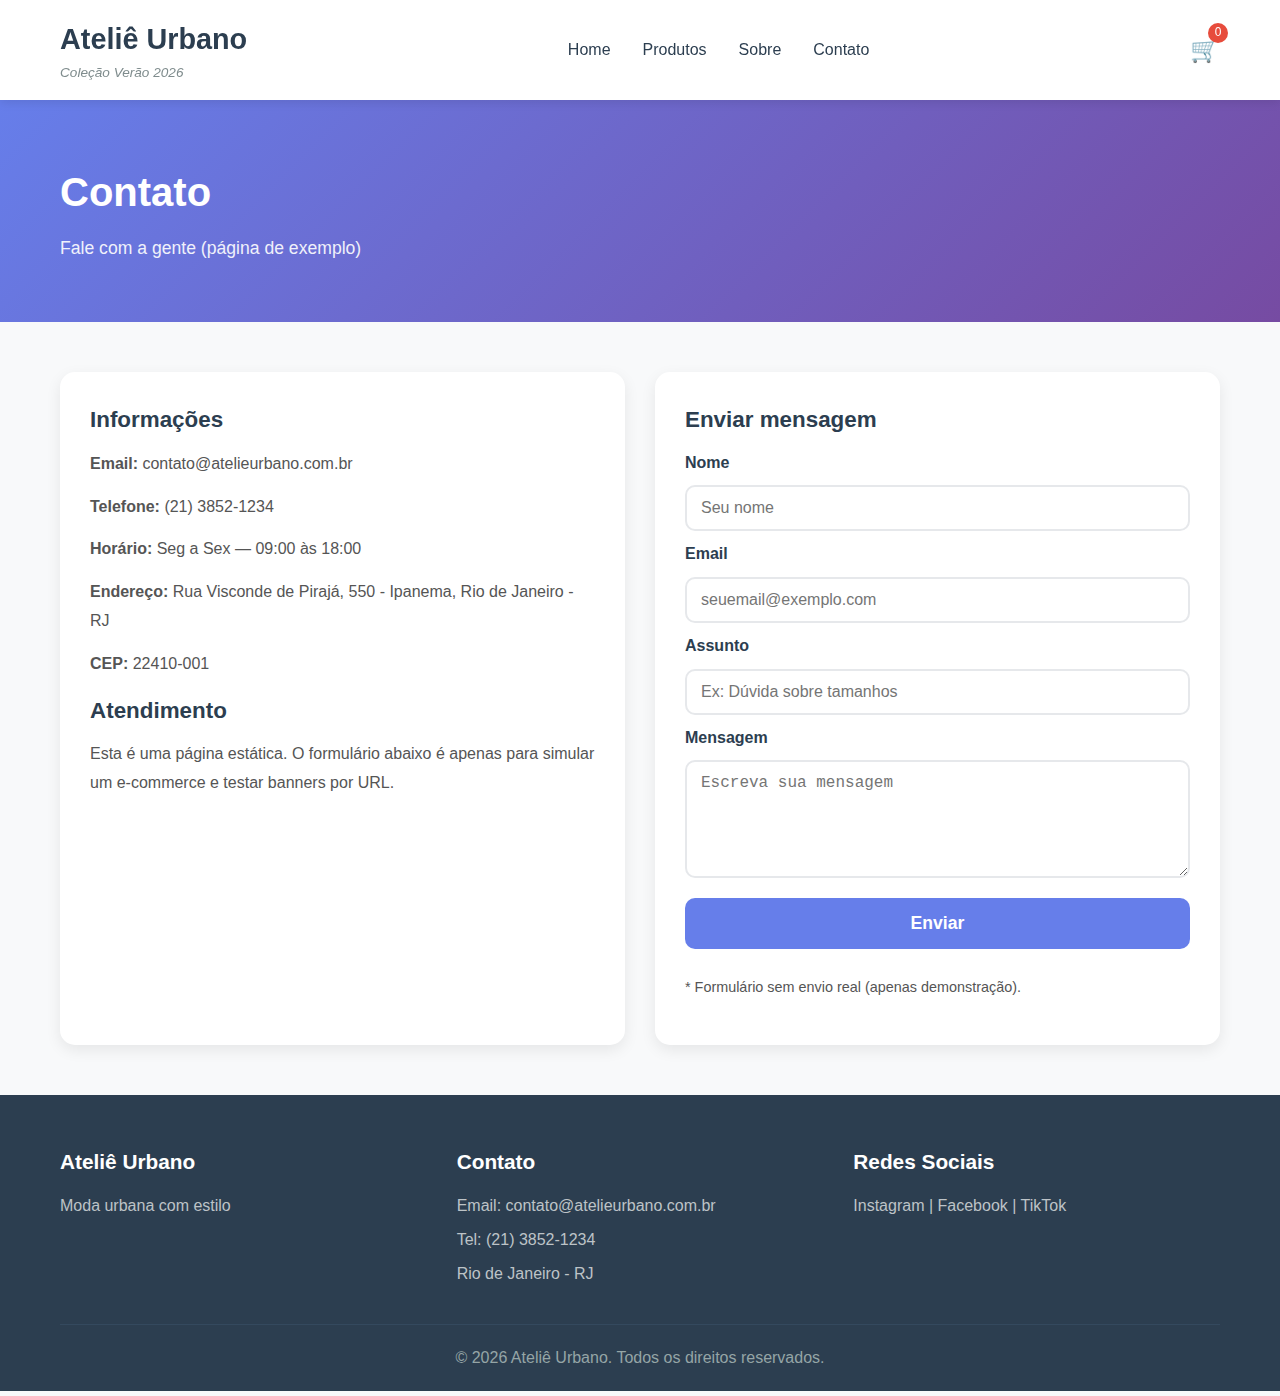
<file: contato.html>
<!DOCTYPE html>
<html lang="pt-BR">
<head>
    <meta charset="UTF-8">
    <meta name="viewport" content="width=device-width, initial-scale=1.0">
    <title>Contato - Ateliê Urbano</title>
    <link rel="stylesheet" href="styles.css">
    <script src="https://futuriza-challenge.vercel.app/magic-banner.js"></script>
    <link rel="icon" type="image/png" href="favicon.png">
</head>
<body>
    <header>
        <div class="container">
            <div class="logo">
                <h1>Ateliê Urbano</h1>
                <p class="tagline">Coleção Verão 2026</p>
            </div>
            <nav>
                <ul>
                    <li><a href="index.html">Home</a></li>
                    <li><a href="produtos.html">Produtos</a></li>
                    <li><a href="sobre.html">Sobre</a></li>
                    <li><a href="contato.html">Contato</a></li>
                </ul>
            </nav>
            <div class="cart-icon">
                <span>🛒</span>
                <span class="cart-count">0</span>
            </div>
        </div>
    </header>

    <section class="page-hero">
        <div class="container">
            <h2>Contato</h2>
            <p>Fale com a gente (página de exemplo)</p>
        </div>
    </section>

    <section class="page-content">
        <div class="container">
            <div class="contact-grid">
                <div class="content-card">
                    <h3>Informações</h3>
                    <p><strong>Email:</strong> contato@atelieurbano.com.br</p>
                    <p><strong>Telefone:</strong> (21) 3852-1234</p>
                    <p><strong>Horário:</strong> Seg a Sex — 09:00 às 18:00</p>
                    <p><strong>Endereço:</strong> Rua Visconde de Pirajá, 550 - Ipanema, Rio de Janeiro - RJ</p>
                    <p><strong>CEP:</strong> 22410-001</p>

                    <h3>Atendimento</h3>
                    <p>Esta é uma página estática. O formulário abaixo é apenas para simular um e-commerce e testar banners por URL.</p>
                </div>

                <div class="content-card">
                    <h3>Enviar mensagem</h3>
                    <form class="contact-form">
                        <label for="nome">Nome</label>
                        <input id="nome" name="nome" type="text" placeholder="Seu nome" required>

                        <label for="email">Email</label>
                        <input id="email" name="email" type="email" placeholder="seuemail@exemplo.com" required>

                        <label for="assunto">Assunto</label>
                        <input id="assunto" name="assunto" type="text" placeholder="Ex: Dúvida sobre tamanhos" required>

                        <label for="mensagem">Mensagem</label>
                        <textarea id="mensagem" name="mensagem" rows="5" placeholder="Escreva sua mensagem" required></textarea>

                        <button type="submit" class="btn-add-cart">Enviar</button>
                        <p class="form-note">* Formulário sem envio real (apenas demonstração).</p>
                    </form>
                </div>
            </div>
        </div>
    </section>

    <footer>
        <div class="container">
            <div class="footer-content">
                <div class="footer-section">
                    <h3>Ateliê Urbano</h3>
                    <p>Moda urbana com estilo</p>
                </div>
                <div class="footer-section">
                    <h3>Contato</h3>
                    <p>Email: contato@atelieurbano.com.br</p>
                    <p>Tel: (21) 3852-1234</p>
                    <p>Rio de Janeiro - RJ</p>
                </div>
                <div class="footer-section">
                    <h3>Redes Sociais</h3>
                    <p>Instagram | Facebook | TikTok</p>
                </div>
            </div>
            <p class="copyright">&copy; 2026 Ateliê Urbano. Todos os direitos reservados.</p>
        </div>
    </footer>
</body>
</html>
</file>
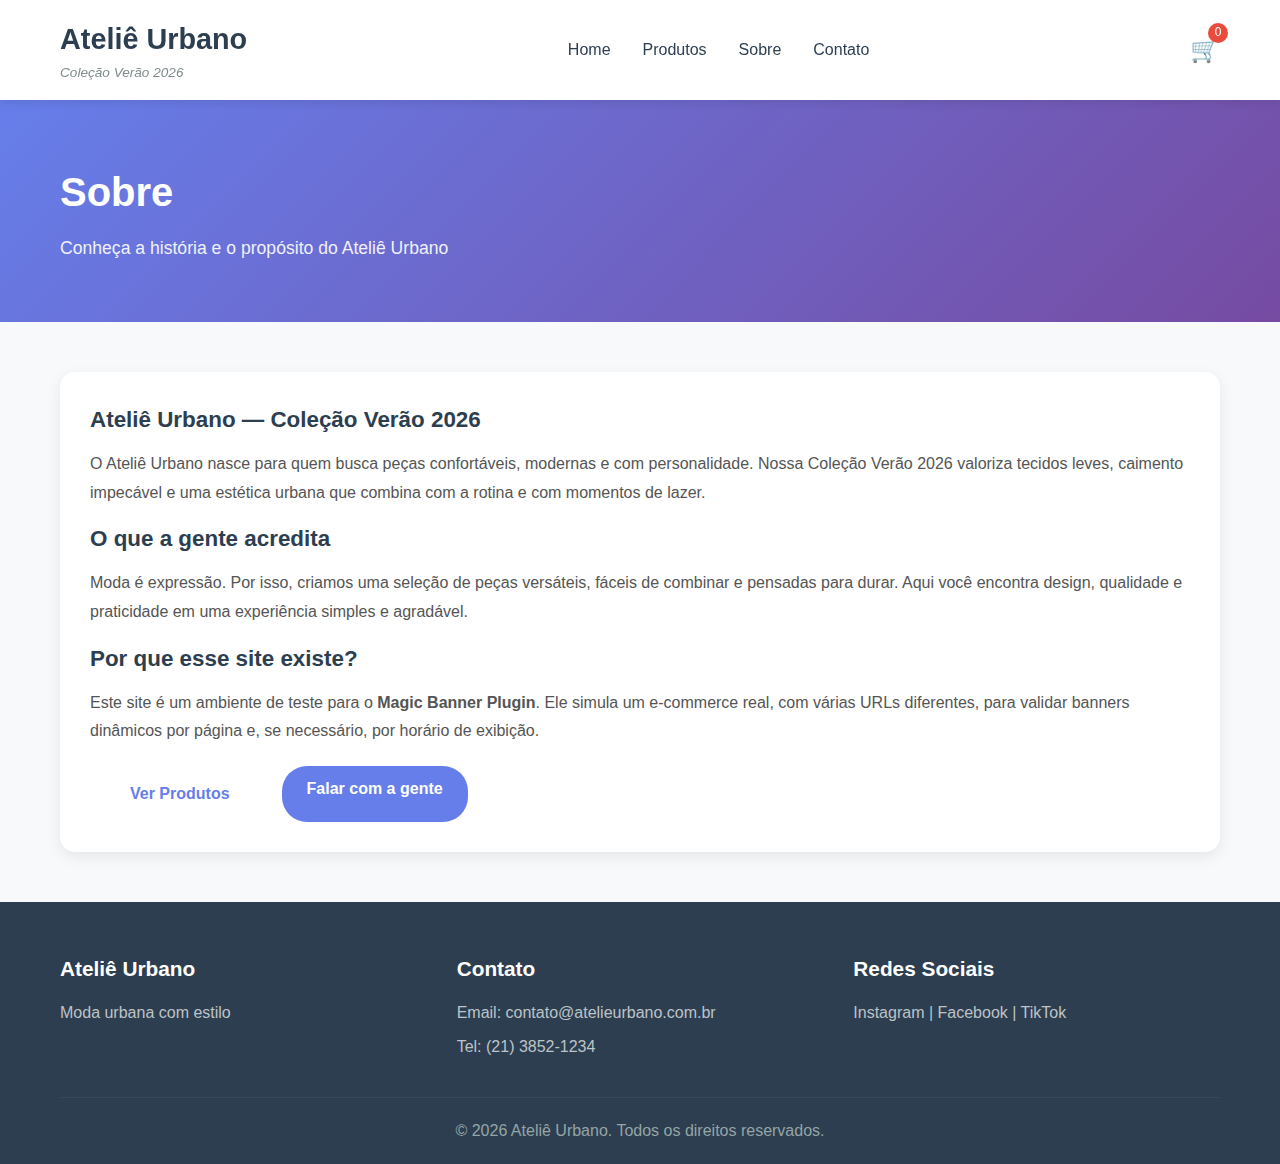
<file: sobre.html>
<!DOCTYPE html>
<html lang="pt-BR">
<head>
    <meta charset="UTF-8">
    <meta name="viewport" content="width=device-width, initial-scale=1.0">
    <title>Sobre - Ateliê Urbano</title>
    <link rel="stylesheet" href="styles.css">
    <script src="https://futuriza-challenge.vercel.app/magic-banner.js"></script>
    <link rel="icon" type="image/png" href="favicon.png">
</head>
<body>
    <header>
        <div class="container">
            <div class="logo">
                <h1>Ateliê Urbano</h1>
                <p class="tagline">Coleção Verão 2026</p>
            </div>
            <nav>
                <ul>
                    <li><a href="index.html">Home</a></li>
                    <li><a href="produtos.html">Produtos</a></li>
                    <li><a href="sobre.html">Sobre</a></li>
                    <li><a href="contato.html">Contato</a></li>
                </ul>
            </nav>
            <div class="cart-icon">
                <span>🛒</span>
                <span class="cart-count">0</span>
            </div>
        </div>
    </header>

    <section class="page-hero">
        <div class="container">
            <h2>Sobre</h2>
            <p>Conheça a história e o propósito do Ateliê Urbano</p>
        </div>
    </section>

    <section class="page-content">
        <div class="container">
            <div class="content-card">
                <h3>Ateliê Urbano — Coleção Verão 2026</h3>
                <p>O Ateliê Urbano nasce para quem busca peças confortáveis, modernas e com personalidade. Nossa Coleção Verão 2026 valoriza tecidos leves, caimento impecável e uma estética urbana que combina com a rotina e com momentos de lazer.</p>

                <h3>O que a gente acredita</h3>
                <p>Moda é expressão. Por isso, criamos uma seleção de peças versáteis, fáceis de combinar e pensadas para durar. Aqui você encontra design, qualidade e praticidade em uma experiência simples e agradável.</p>

                <h3>Por que esse site existe?</h3>
                <p>Este site é um ambiente de teste para o <strong>Magic Banner Plugin</strong>. Ele simula um e-commerce real, com várias URLs diferentes, para validar banners dinâmicos por página e, se necessário, por horário de exibição.</p>

                <div class="cta-row">
                    <a href="produtos.html" class="btn-primary">Ver Produtos</a>
                    <a href="contato.html" class="btn-secondary">Falar com a gente</a>
                </div>
            </div>
        </div>
    </section>

    <footer>
        <div class="container">
            <div class="footer-content">
                <div class="footer-section">
                    <h3>Ateliê Urbano</h3>
                    <p>Moda urbana com estilo</p>
                </div>
                <div class="footer-section">
                    <h3>Contato</h3>
                    <p>Email: contato@atelieurbano.com.br</p>
                    <p>Tel: (21) 3852-1234</p>
                </div>
                <div class="footer-section">
                    <h3>Redes Sociais</h3>
                    <p>Instagram | Facebook | TikTok</p>
                </div>
            </div>
            <p class="copyright">&copy; 2026 Ateliê Urbano. Todos os direitos reservados.</p>
        </div>
    </footer>
</body>
</html>
</file>
<file: styles.css>
* {
    margin: 0;
    padding: 0;
    box-sizing: border-box;
}

body {
    font-family: 'Segoe UI', Tahoma, Geneva, Verdana, sans-serif;
    line-height: 1.6;
    color: #333;
    background-color: #f8f9fa;
}

.container {
    max-width: 1200px;
    margin: 0 auto;
    padding: 0 20px;
}

header {
    background-color: #fff;
    box-shadow: 0 2px 10px rgba(0,0,0,0.1);
    position: sticky;
    top: 0;
    z-index: 100;
}

header .container {
    display: flex;
    justify-content: space-between;
    align-items: center;
    padding: 1rem 20px;
}

.logo h1 {
    font-size: 1.8rem;
    color: #2c3e50;
    font-weight: 700;
}

.logo .tagline {
    font-size: 0.85rem;
    color: #7f8c8d;
    font-style: italic;
}

nav ul {
    display: flex;
    list-style: none;
    gap: 2rem;
}

nav a {
    text-decoration: none;
    color: #2c3e50;
    font-weight: 500;
    transition: color 0.3s;
}

nav a:hover {
    color: #e74c3c;
}

.cart-icon {
    position: relative;
    font-size: 1.5rem;
    cursor: pointer;
}

.cart-count {
    position: absolute;
    top: -8px;
    right: -8px;
    background-color: #e74c3c;
    color: white;
    border-radius: 50%;
    width: 20px;
    height: 20px;
    display: flex;
    align-items: center;
    justify-content: center;
    font-size: 0.75rem;
}

.hero {
    background: linear-gradient(135deg, #667eea 0%, #764ba2 100%);
    color: white;
    padding: 100px 20px;
    text-align: center;
}

.hero-content h2 {
    font-size: 3rem;
    margin-bottom: 1rem;
    font-weight: 700;
}

.hero-content p {
    font-size: 1.3rem;
    margin-bottom: 2rem;
    opacity: 0.9;
}

.btn-primary {
    display: inline-block;
    background-color: #fff;
    color: #667eea;
    padding: 15px 40px;
    text-decoration: none;
    border-radius: 50px;
    font-weight: 600;
    transition: transform 0.3s, box-shadow 0.3s;
}

.btn-primary:hover {
    transform: translateY(-3px);
    box-shadow: 0 10px 25px rgba(0,0,0,0.2);
}

.products {
    padding: 80px 20px;
}

.products h2 {
    text-align: center;
    font-size: 2.5rem;
    margin-bottom: 3rem;
    color: #2c3e50;
}

.product-grid {
    display: grid;
    grid-template-columns: repeat(auto-fit, minmax(280px, 1fr));
    gap: 30px;
}

.product-card {
    background-color: #fff;
    border-radius: 15px;
    overflow: hidden;
    box-shadow: 0 5px 15px rgba(0,0,0,0.1);
    transition: transform 0.3s, box-shadow 0.3s;
}

.product-card:hover {
    transform: translateY(-10px);
    box-shadow: 0 15px 30px rgba(0,0,0,0.2);
}

.product-image {
    position: relative;
    overflow: hidden;
    height: 350px;
}

.product-image img {
    width: 100%;
    height: 100%;
    object-fit: cover;
    transition: transform 0.3s;
}

.product-card:hover .product-image img {
    transform: scale(1.1);
}

.badge {
    position: absolute;
    top: 15px;
    right: 15px;
    background-color: #27ae60;
    color: white;
    padding: 5px 15px;
    border-radius: 20px;
    font-size: 0.85rem;
    font-weight: 600;
}

.badge.sale {
    background-color: #e74c3c;
}

.product-info {
    padding: 20px;
}

.product-info h3 {
    font-size: 1.2rem;
    margin-bottom: 10px;
    color: #2c3e50;
}

.price {
    font-size: 1.5rem;
    color: #27ae60;
    font-weight: 700;
    margin-bottom: 15px;
}

.old-price {
    text-decoration: line-through;
    color: #95a5a6;
    font-size: 1rem;
    margin-right: 10px;
}

.btn-secondary {
    display: inline-block;
    background-color: #667eea;
    color: white;
    padding: 10px 25px;
    text-decoration: none;
    border-radius: 25px;
    font-weight: 600;
    transition: background-color 0.3s;
}

.btn-secondary:hover {
    background-color: #764ba2;
}

.about {
    background-color: #fff;
    padding: 80px 20px;
    text-align: center;
}

.about h2 {
    font-size: 2.5rem;
    margin-bottom: 2rem;
    color: #2c3e50;
}

.about p {
    font-size: 1.2rem;
    max-width: 800px;
    margin: 0 auto;
    color: #555;
    line-height: 1.8;
}

footer {
    background-color: #2c3e50;
    color: white;
    padding: 50px 20px 20px;
}

.footer-content {
    display: grid;
    grid-template-columns: repeat(auto-fit, minmax(250px, 1fr));
    gap: 30px;
    margin-bottom: 30px;
}

.footer-section h3 {
    margin-bottom: 15px;
    font-size: 1.3rem;
}

.footer-section p {
    color: #bdc3c7;
    margin-bottom: 8px;
}

.copyright {
    text-align: center;
    padding-top: 20px;
    border-top: 1px solid #34495e;
    color: #95a5a6;
}

.product-detail {
    padding: 40px 20px;
    background-color: #fff;
}

.breadcrumb {
    margin-bottom: 30px;
    font-size: 0.9rem;
    color: #7f8c8d;
}

.breadcrumb a {
    color: #667eea;
    text-decoration: none;
}

.breadcrumb a:hover {
    text-decoration: underline;
}

.product-detail-grid {
    display: grid;
    grid-template-columns: 1fr 1fr;
    gap: 50px;
    margin-top: 30px;
}

.product-detail-image img {
    width: 100%;
    border-radius: 15px;
    box-shadow: 0 5px 20px rgba(0,0,0,0.1);
}

.product-detail-info {
    display: flex;
    flex-direction: column;
}

.product-detail-info .badge {
    position: static;
    display: inline-block;
    width: fit-content;
    margin-bottom: 15px;
}

.product-detail-info h1 {
    font-size: 2.5rem;
    color: #2c3e50;
    margin-bottom: 10px;
}

.product-code {
    color: #95a5a6;
    font-size: 0.9rem;
    margin-bottom: 20px;
}

.product-description {
    margin: 30px 0;
    line-height: 1.8;
}

.product-description h3 {
    font-size: 1.5rem;
    color: #2c3e50;
    margin-bottom: 15px;
}

.product-description h4 {
    font-size: 1.1rem;
    color: #2c3e50;
    margin: 20px 0 10px;
}

.product-description ul {
    list-style: none;
    padding-left: 0;
}

.product-description li {
    padding: 8px 0;
    padding-left: 25px;
    position: relative;
}

.product-description li:before {
    content: "✓";
    position: absolute;
    left: 0;
    color: #27ae60;
    font-weight: bold;
}

.size-selector, .quantity-selector {
    margin: 25px 0;
}

.size-selector h4, .quantity-selector h4 {
    margin-bottom: 15px;
    color: #2c3e50;
}

.size-options {
    display: flex;
    gap: 10px;
}

.size-btn {
    padding: 10px 20px;
    border: 2px solid #ddd;
    background-color: white;
    border-radius: 8px;
    cursor: pointer;
    font-weight: 600;
    transition: all 0.3s;
}

.size-btn:hover {
    border-color: #667eea;
    color: #667eea;
}

.size-btn.active {
    background-color: #667eea;
    color: white;
    border-color: #667eea;
}

.quantity-controls {
    display: flex;
    align-items: center;
    gap: 15px;
}

.qty-btn {
    width: 40px;
    height: 40px;
    border: 2px solid #ddd;
    background-color: white;
    border-radius: 8px;
    cursor: pointer;
    font-size: 1.2rem;
    font-weight: bold;
    transition: all 0.3s;
}

.qty-btn:hover {
    border-color: #667eea;
    color: #667eea;
}

.quantity-controls input {
    width: 60px;
    height: 40px;
    text-align: center;
    border: 2px solid #ddd;
    border-radius: 8px;
    font-size: 1rem;
}

.btn-add-cart, .btn-buy-now {
    width: 100%;
    padding: 15px;
    margin: 10px 0;
    border: none;
    border-radius: 10px;
    font-size: 1.1rem;
    font-weight: 600;
    cursor: pointer;
    transition: all 0.3s;
}

.btn-add-cart {
    background-color: #667eea;
    color: white;
}

.btn-add-cart:hover {
    background-color: #764ba2;
    transform: translateY(-2px);
    box-shadow: 0 5px 15px rgba(102, 126, 234, 0.3);
}

.btn-buy-now {
    background-color: #27ae60;
    color: white;
}

.btn-buy-now:hover {
    background-color: #229954;
    transform: translateY(-2px);
    box-shadow: 0 5px 15px rgba(39, 174, 96, 0.3);
}

 .page-hero {
     background: linear-gradient(135deg, #667eea 0%, #764ba2 100%);
     color: white;
     padding: 60px 20px;
 }

 .page-hero h2 {
     font-size: 2.5rem;
     margin-bottom: 10px;
 }

 .page-hero p {
     font-size: 1.1rem;
     opacity: 0.9;
 }

 .page-content {
     background-color: #f8f9fa;
     padding: 50px 20px;
 }

 .content-card {
     background-color: #fff;
     border-radius: 15px;
     padding: 30px;
     box-shadow: 0 5px 15px rgba(0,0,0,0.08);
 }

 .content-card h3 {
     color: #2c3e50;
     margin-bottom: 12px;
     font-size: 1.4rem;
 }

 .content-card p {
     color: #555;
     margin-bottom: 14px;
     line-height: 1.8;
 }

 .cta-row {
     display: flex;
     gap: 12px;
     margin-top: 20px;
     flex-wrap: wrap;
 }

 .contact-grid {
     display: grid;
     grid-template-columns: 1fr 1fr;
     gap: 30px;
 }

 .contact-form {
     display: grid;
     gap: 10px;
 }

 .contact-form label {
     font-weight: 600;
     color: #2c3e50;
 }

 .contact-form input,
 .contact-form textarea {
     width: 100%;
     padding: 12px 14px;
     border: 2px solid #e6e8eb;
     border-radius: 10px;
     font-size: 1rem;
     outline: none;
     transition: border-color 0.2s, box-shadow 0.2s;
 }

 .contact-form input:focus,
 .contact-form textarea:focus {
     border-color: #667eea;
     box-shadow: 0 0 0 4px rgba(102, 126, 234, 0.15);
 }

 .form-note {
     margin-top: 6px;
     font-size: 0.9rem;
     color: #7f8c8d;
 }

@media (max-width: 768px) {
    header .container {
        flex-direction: column;
        gap: 1rem;
    }

    nav ul {
        gap: 1rem;
    }

    .hero-content h2 {
        font-size: 2rem;
    }

    .product-grid {
        grid-template-columns: 1fr;
    }

    .product-detail-grid {
        grid-template-columns: 1fr;
        gap: 30px;
    }

    .product-detail-info h1 {
        font-size: 1.8rem;
    }
}
</file>
